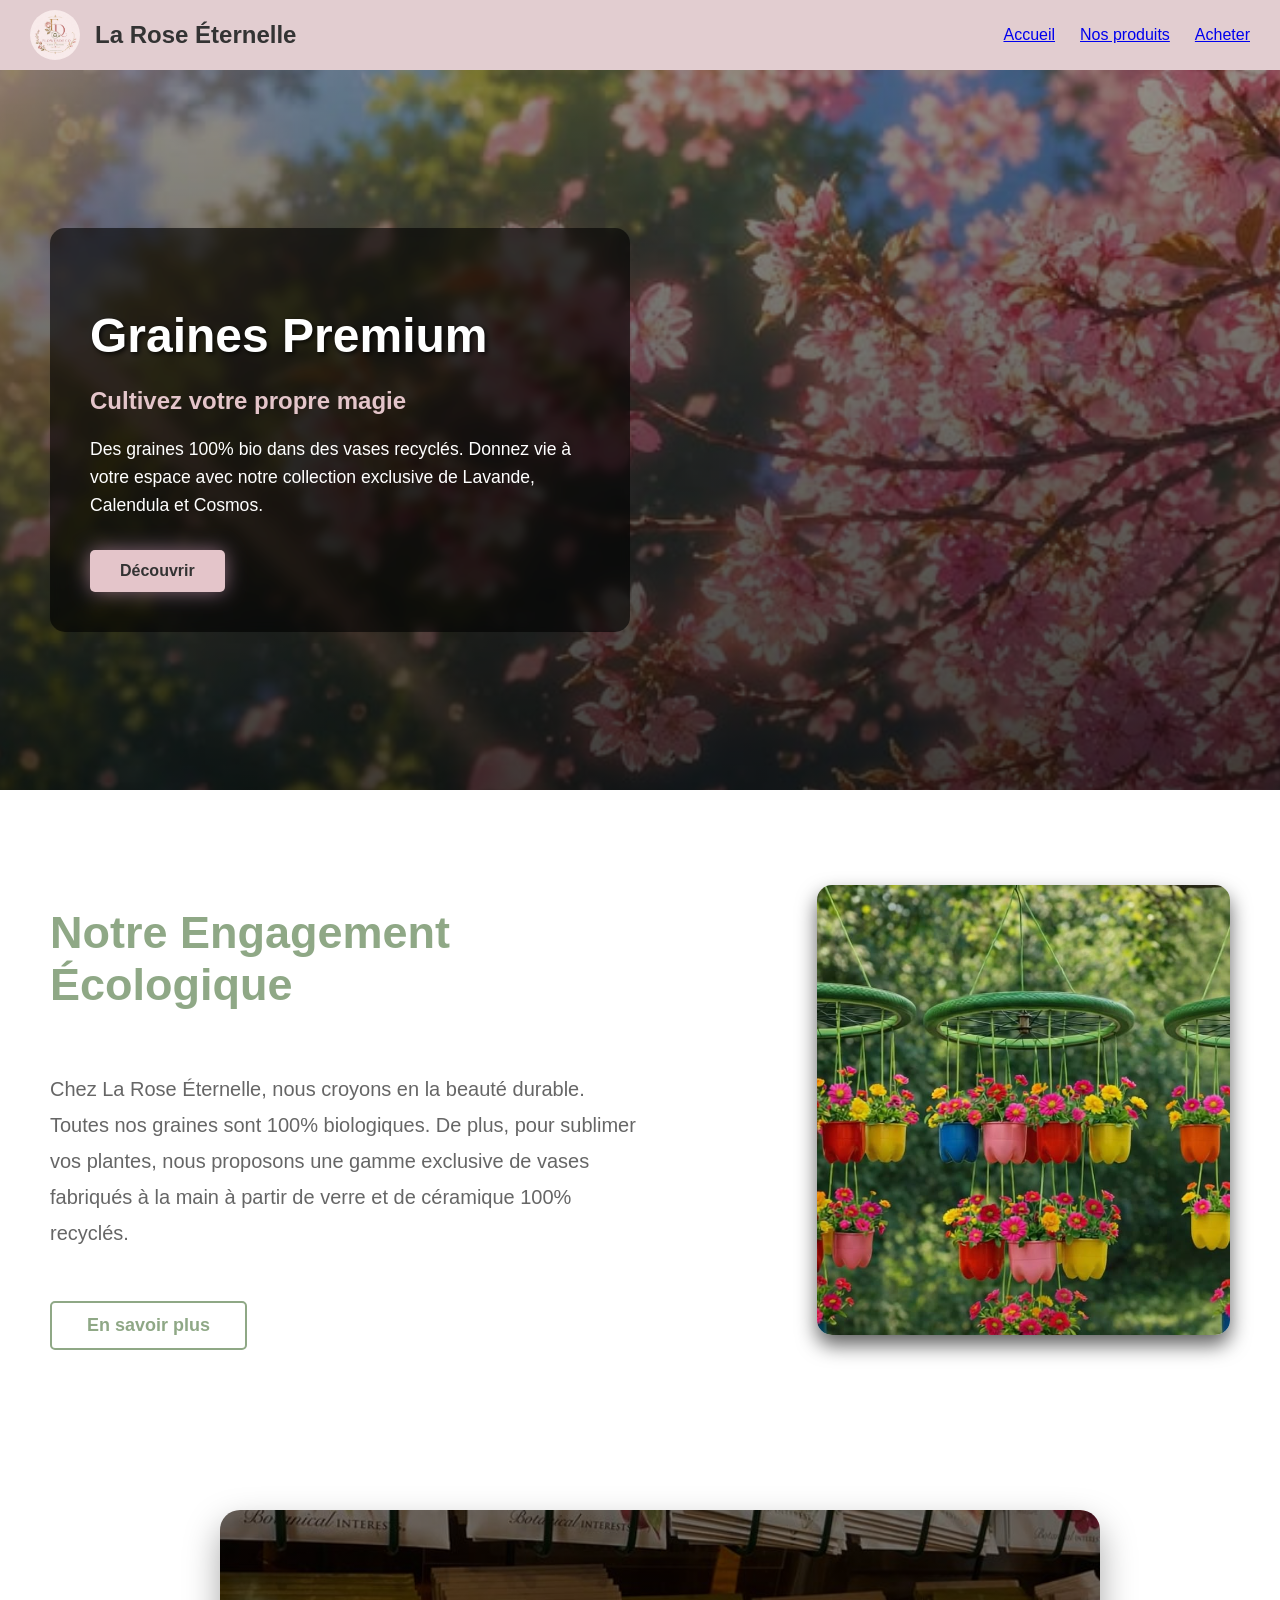
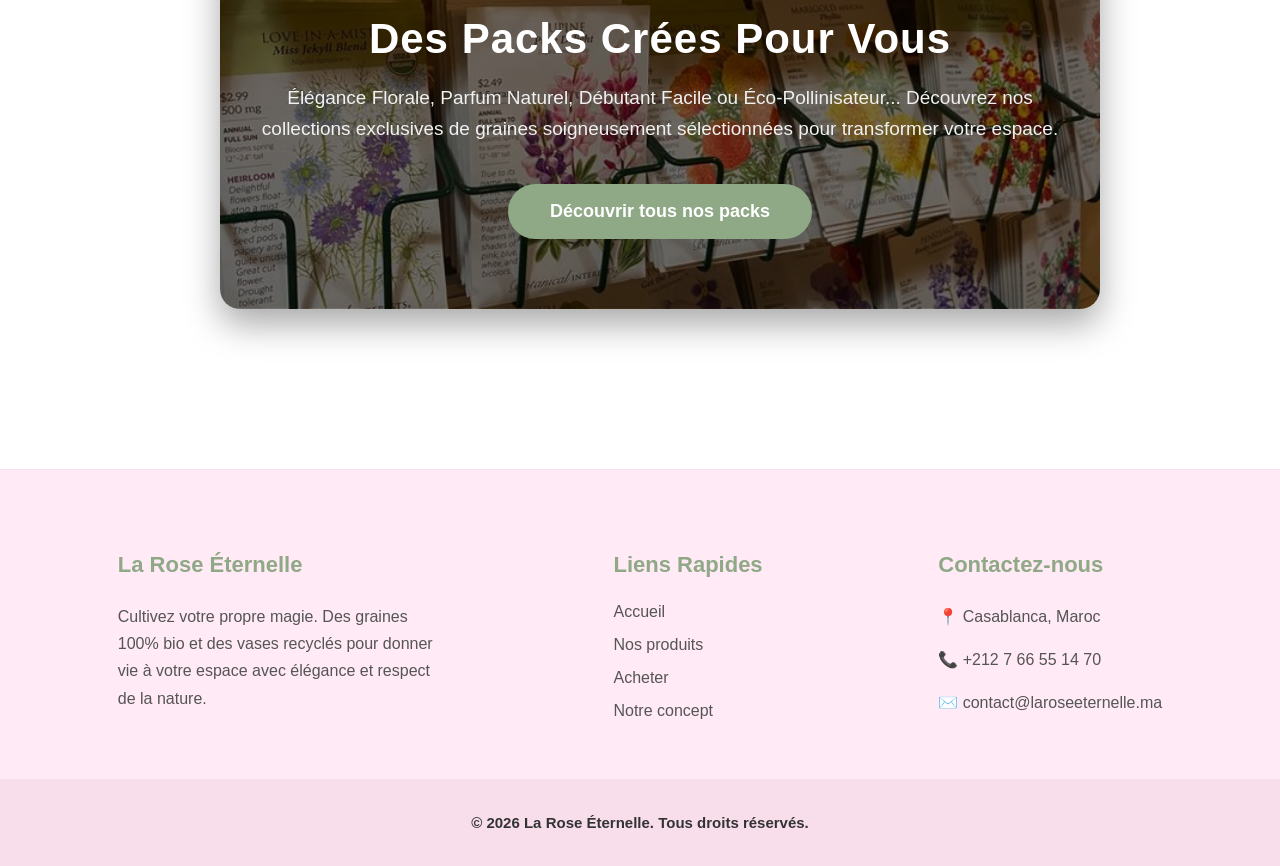
<file: templates/index.html>
<!DOCTYPE html>
<html lang="fr">
<head>
    <meta charset="UTF-8">
    <meta name="viewport" content="width=device-width, initial-scale=1.0">
    <title>La Rose Éternelle</title>
    <link rel="stylesheet" href="index.css">
</head>
<body>
    <header>
        <img src="logofleur.jpeg" alt="Logo FlowerDeco" id="logo">
        <h2>La Rose Éternelle</h2>
        <ul>
            <li><a href="index.html">Accueil</a></li>
            <li><a href="projet.html">Nos produits</a></li>
            <li><a href="achat.html">Acheter</a></li>
        </ul>
    </header>

    <section class="hero">
        <div class="intro">
            <h1>Graines Premium</h1>
            <h3>Cultivez votre propre magie</h3>
            <p>Des graines 100% bio dans des vases recyclés. Donnez vie à votre espace avec notre collection exclusive de Lavande, Calendula et Cosmos.</p>
            <button>Découvrir</button>
        </div>
        
       
    </section>

   

    <section class="s2 concept hidden-section">
        <div class="concept-text">
            <h2>Notre Engagement Écologique </h2>
            <p>Chez La Rose Éternelle, nous croyons en la beauté durable. Toutes nos graines sont 100% biologiques. De plus, pour sublimer vos plantes, nous proposons une gamme exclusive de vases fabriqués à la main à partir de verre et de céramique 100% recyclés.</p>
            <button class="btn-outline">En savoir plus</button>
        </div>
        <div class="concept-image">
            <img src="vase1.jpeg" alt="Vase Recyclé">
        </div>
    </section>



<section class="s4 pack-banner hidden-section">
        <div class="glass-box">
            <h2>Des Packs Crées Pour Vous </h2>
            <p>
                Élégance Florale, Parfum Naturel, Débutant Facile ou Éco-Pollinisateur... 
                Découvrez nos collections exclusives de graines soigneusement sélectionnées pour transformer votre espace.
            </p>
            <a href="produits.html" class="btn-glass">Découvrir tous nos packs</a>
        </div>
    </section>



    <footer>
        <div class="footer-container">
            <div class="footer-about">
                <h3>La Rose Éternelle </h3>
                <p>Cultivez votre propre magie. Des graines 100% bio et des vases recyclés pour donner vie à votre espace avec élégance et respect de la nature.</p>
            </div>

            <div class="footer-links">
                <h3>Liens Rapides</h3>
                <ul>
                    <li><a href="index.html">Accueil</a></li>
                    <li><a href="projet.html">Nos produits</a></li>
                    <li><a href="#">Acheter</a></li>
                    <li><a href="#">Notre concept</a></li>
                </ul>
            </div>

            <div class="footer-contact">
                <h3>Contactez-nous</h3>
                <p>📍 Casablanca, Maroc</p>
                <p>📞 +212 7 66 55 14 70</p>
                <p>✉️ contact@laroseeternelle.ma</p>
            </div>
        </div>

        <div class="footer-bottom">
            <p>&copy; 2026 La Rose Éternelle. Tous droits réservés.</p>
        </div>
    </footer>
</body>
</html>
</file>
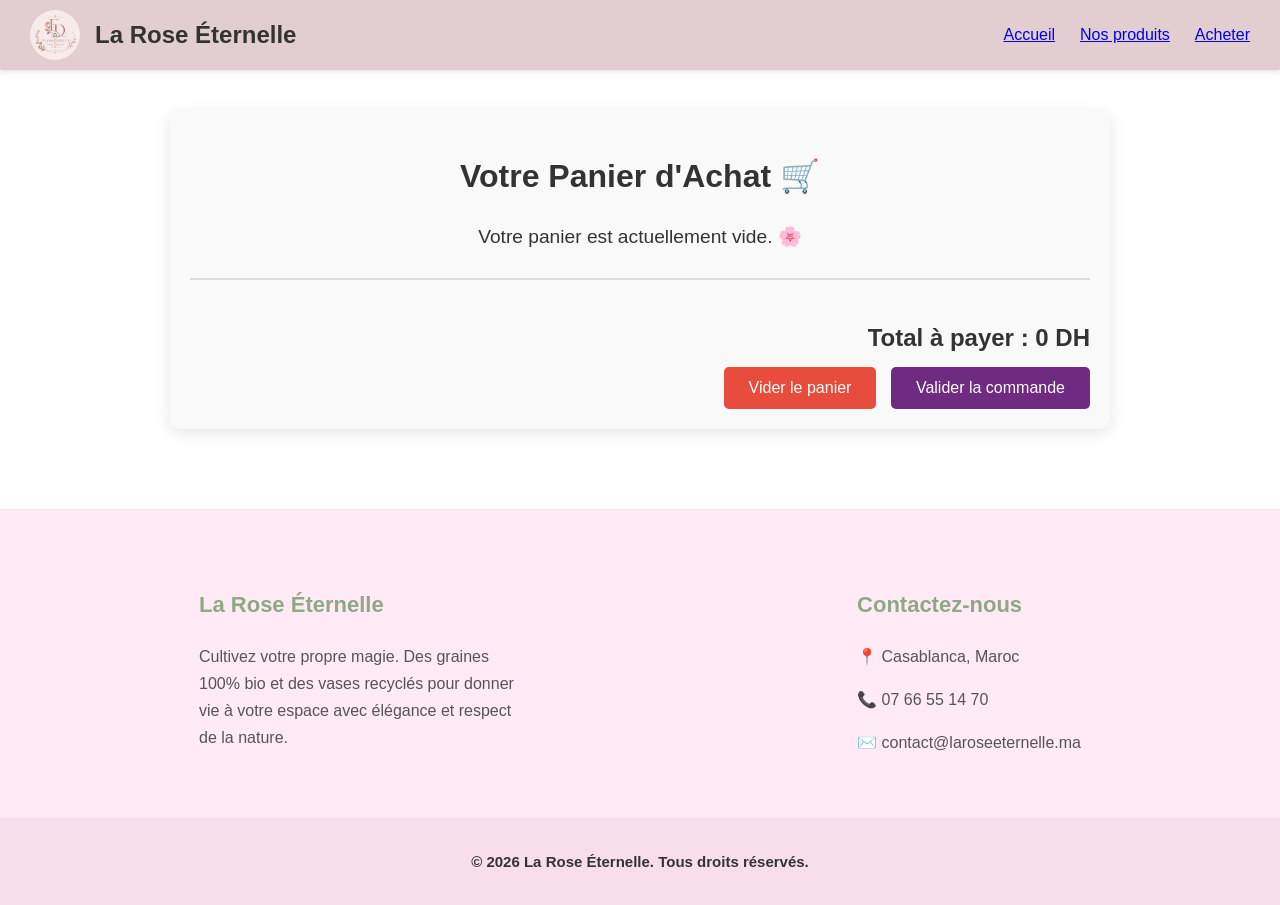
<file: templates/achat.html>
<!DOCTYPE html>
<html lang="fr">
<head>
    <meta charset="UTF-8">
    <meta name="viewport" content="width=device-width, initial-scale=1.0">
    <title>Mon Panier - La Rose Éternelle</title>
    <link rel="stylesheet" href="index.css">
    
    <style>
        /* Styles spécifiques pour la page d'achat */
        .cart-container {
            max-width: 900px;
            margin: 40px auto;
            padding: 20px;
            background-color: #f9f9f9;
            border-radius: 10px;
            box-shadow: 0 4px 15px rgba(0, 0, 0, 0.1);
        }

        .cart-container h2 {
            text-align: center;
            color: #333;
            margin-bottom: 30px;
            font-size: 2em;
        }

        .cart-item {
            display: flex;
            align-items: center;
            justify-content: space-between;
            background-color: white;
            padding: 15px;
            margin-bottom: 15px;
            border-radius: 8px;
            border: 1px solid #ddd;
        }

        .cart-item img {
            width: 80px;
            height: 80px;
            object-fit: cover;
            border-radius: 5px;
        }

        .item-details {
            flex-grow: 1;
            margin-left: 20px;
        }

        .item-details h4 {
            color: #2c3e50;
            margin-bottom: 5px;
        }

        .item-subtotal {
            font-size: 1.2em;
            color: rgb(111, 42, 129);
        }

        .cart-summary {
            margin-top: 30px;
            padding-top: 20px;
            border-top: 2px solid #ddd;
            text-align: right;
        }

        .cart-summary h3 {
            font-size: 1.5em;
            color: #333;
            margin-bottom: 15px;
        }

        .btn-valider {
            background-color: rgb(111, 42, 129);
            color: white;
            padding: 12px 25px;
            border: none;
            border-radius: 5px;
            font-size: 16px;
            cursor: pointer;
            transition: all 0.3s ease;
        }

        .btn-valider:hover {
            background-color: rgb(80, 25, 95);
        }

        .btn-vider {
            background-color: #e74c3c;
            color: white;
            padding: 12px 25px;
            border: none;
            border-radius: 5px;
            font-size: 16px;
            cursor: pointer;
            margin-right: 10px;
        }
    </style>
</head>
<body>
    <!-- Le Header (Identique aux autres pages) -->
    <header>
        <img src="logofleur.jpeg" alt="Logo FlowerDeco" id="logo">
        <h2>La Rose Éternelle</h2>
        <ul>
            <li><a href="index.html">Accueil</a></li>
            <li><a href="projet.html">Nos produits</a></li>
            <li><a href="achat.html">Acheter</a></li>
        </ul>
    </header>

    <!-- La section du Panier -->
    <main class="cart-container">
        <h2>Votre Panier d'Achat 🛒</h2>
        
        <!-- C'est ici que JavaScript va injecter les produits -->
        <div id="cart-items"></div>

        <!-- Le résumé et les boutons -->
        <div class="cart-summary">
            <h3>Total à payer : <span id="cart-total">0</span> DH</h3>
            <button class="btn-vider" onclick="viderPanier()">Vider le panier</button>
            <button class="btn-valider" onclick="validerCommande()">Valider la commande</button>
        </div>
    </main>

    <!-- Le Footer (Identique aux autres pages) -->
    <footer>
        <div class="footer-container">
            <div class="footer-about">
                <h3>La Rose Éternelle</h3>
                <p>Cultivez votre propre magie. Des graines 100% bio et des vases recyclés pour donner vie à votre espace avec élégance et respect de la nature.</p>
            </div>
            <div class="footer-contact">
                <h3>Contactez-nous</h3>
                <p>📍 Casablanca, Maroc</p>
                <p>📞 07 66 55 14 70</p>
                <p>✉️ contact@laroseeternelle.ma</p>
            </div>
        </div>
        <div class="footer-bottom">
            <p>&copy; 2026 La Rose Éternelle. Tous droits réservés.</p>
        </div>
    </footer>

    <!-- Le fichier JavaScript spécifique à cette page -->
    <script src="achat.js"></script>
</body>
</html>
</file>
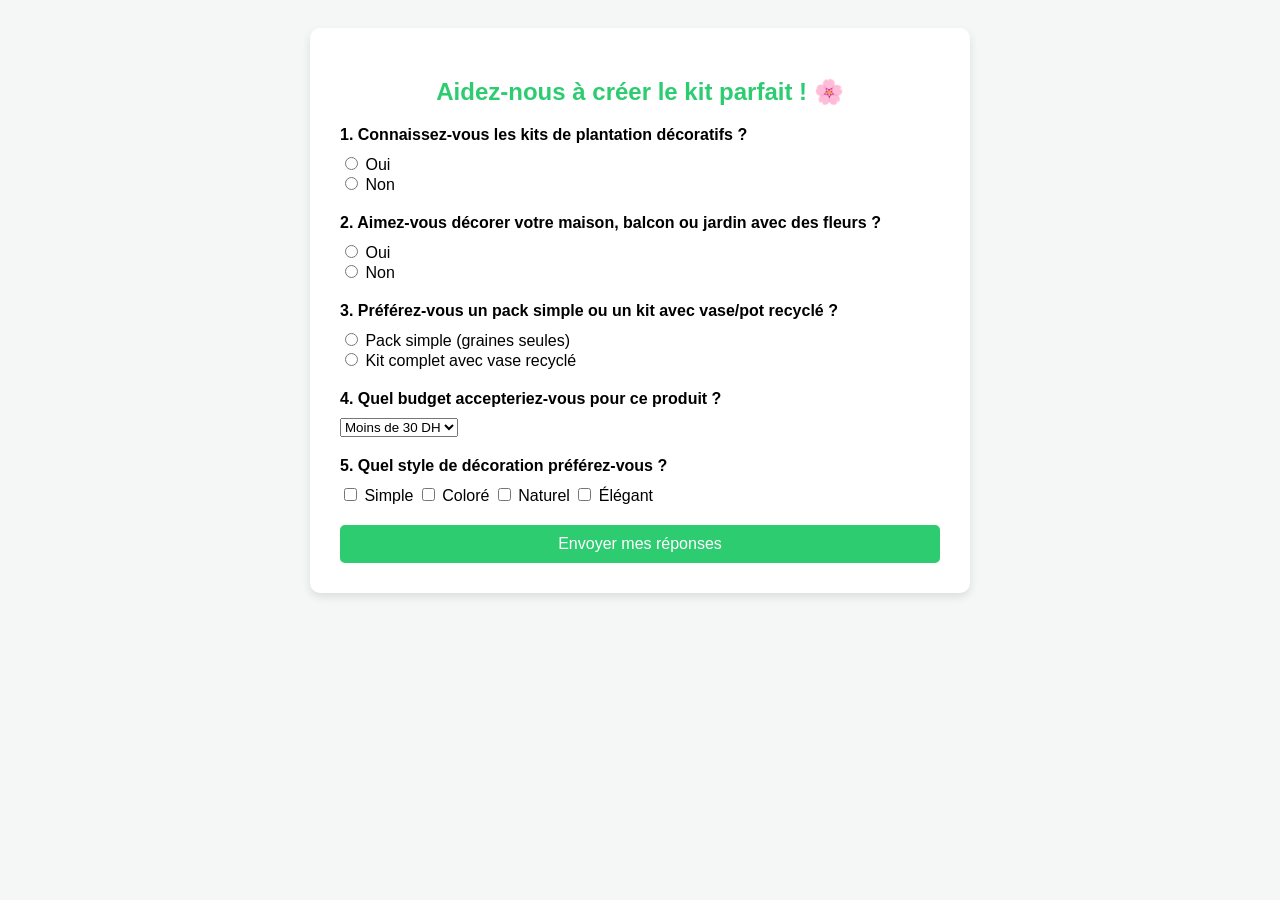
<file: templates/questionnaire.html>
<!DOCTYPE html>
<html>
<head>
    <title>Questionnaire - Eco-Werda</title>
    <style>
        body { font-family: Arial; background-color: #f4f7f6; padding: 20px; }
        .form-container { background: white; padding: 30px; border-radius: 10px; max-width: 600px; margin: auto; box-shadow: 0 4px 8px rgba(0,0,0,0.1); }
        h2 { color: #2ecc71; text-align: center; }
        .question { margin-bottom: 20px; }
        .question p { font-weight: bold; margin-bottom: 10px; }
        button { background-color: #2ecc71; color: white; border: none; padding: 10px 20px; border-radius: 5px; cursor: pointer; width: 100%; font-size: 16px; }
    </style>
</head>
<body>

<div class="form-container">
    <h2>Aidez-nous à créer le kit parfait ! 🌸</h2>
    
    <!-- L-Formulaire li ghay-sifet l-m3loumat l-Python -->
    <form action="/submit" method="POST">
        
        <div class="question">
            <p>1. Connaissez-vous les kits de plantation décoratifs ?</p>
            <input type="radio" name="q1" value="Oui"> Oui <br>
            <input type="radio" name="q1" value="Non"> Non
        </div>

        <div class="question">
            <p>2. Aimez-vous décorer votre maison, balcon ou jardin avec des fleurs ?</p>
            <input type="radio" name="q2" value="Oui"> Oui <br>
            <input type="radio" name="q2" value="Non"> Non
        </div>

        <div class="question">
            <p>3. Préférez-vous un pack simple ou un kit avec vase/pot recyclé ?</p>
            <input type="radio" name="q3" value="Pack simple"> Pack simple (graines seules) <br>
            <input type="radio" name="q3" value="Kit avec vase recyclé"> Kit complet avec vase recyclé
        </div>

        <div class="question">
            <p>4. Quel budget accepteriez-vous pour ce produit ?</p>
            <select name="q4">
                <option value="Moins de 30 DH">Moins de 30 DH</option>
                <option value="30 à 50 DH">30 à 50 DH</option>
                <option value="50 à 80 DH">50 à 80 DH</option>
                <option value="Plus de 80 DH">Plus de 80 DH</option>
            </select>
        </div>

        <div class="question">
            <p>5. Quel style de décoration préférez-vous ?</p>
            <input type="checkbox" name="q5" value="Simple"> Simple
            <input type="checkbox" name="q5" value="Coloré"> Coloré
            <input type="checkbox" name="q5" value="Naturel"> Naturel
            <input type="checkbox" name="q5" value="Élégant"> Élégant
        </div>

        <button type="submit">Envoyer mes réponses</button>
    </form>
</div>

</body>
</html>
</file>
<file: templates/index.css>
body {
    margin: 0;
    padding: 0;
    
    background-color: #ffffff; /* Hada howa l-byed nqi (Pure White) */
    color: #333;

    font-family: Arial, sans-serif;
}


header {
    display: flex;
    align-items: center;
    padding: 10px 30px;
    margin: 0;
    background-color: rgba(225, 202, 205, 0.938);
    box-shadow: 0 2px 5px rgba(0,0,0,0.1); 
}

header h2 {
    margin: 0;
    color: #333;
}

ul {
    display: flex;
    gap: 25px;
    list-style: none;
    margin-left: auto;
    padding: 0;
}

header img {
    width: 50px;
    height: 50px; 
    margin-right: 15px;
    border-radius: 50%; 
}

.hero {
    display: flex;
    align-items: center; 
    justify-content: flex-start;
    height: 80vh; 
    padding: 0 50px;
    
    /* 1. L-Overlay: Zidna linear-gradient qbel mn l-url dyal t-tswira */
    /* Had l-gradient kay-bda b k7el chffaf (0.4) l-fouq, w kay-wlli k7el m-ghlouq (0.8) l-te7t */
    background-image: linear-gradient(to bottom, rgba(0, 0, 0, 0.4), rgba(0, 0, 0, 0.8)), url('s2.jpeg');
    
    background-size: cover; /* Kat-khlli t-tswira t-3emmer l-blassa kamla */
    
    /* 2. Position: Kat-goul l-CSS rkkez 3la l-weste dyal t-tswira */
    background-position: center center; 
    
    /* 3. Parallax (Optionnel walakin wa3r): Kat-khlli t-tswira tabta mlli kat-scrolli */
    background-attachment: fixed; 
}
/* L-Boîte dyal l-kettba */
.intro {
    max-width: 500px;
    /* Had l-khalfia chffafa (k7el b 60%) kat-khlli l-kettba t-ban mzyan foq ay tswira */
    background-color: rgba(0, 0, 0, 0.6); 
    padding: 40px; /* Espace weste l-boîte */
    border-radius: 15px; /* Rkane m-dowrin */
    color: #ffffff; /* L-Kettba b l-byed */
    backdrop-filter: blur(5px); /* Optionnel: Kay-dir effet flou l-tswira li mora l-boîte (Glassmorphism) */
}

/* Z-zwaq dyal l-3anawin w n-nas */
.intro h1 {
    font-size: 3em;
    margin-bottom: 10px;
    text-shadow: 2px 2px 5px rgba(0, 0, 0, 0.8); /* Khiyal l-kettba bach t-zid t-ban */
}

.intro h3 {
    font-size: 1.5em;
    margin-bottom: 20px;
    color: rgb(228, 197, 202); /* Loun m-waty m3a l-bouton */
}

.intro p {
    font-size: 1.1em;
    line-height: 1.6; /* Espace bin s-stoura bach t-qra mzyan */
    margin-bottom: 30px;
}

/* L-Bouton dyalek (b3d t-tss7i7) */
.intro button {
    padding: 12px 30px;
    background-color: rgb(228, 197, 202);
    border: none;
    border-radius: 5px;
    font-size: 16px;
    font-weight: bold;
    color: #333;
    box-shadow: 0 0 20px rgba(219, 165, 195, 0.6);
    cursor: pointer;
    /* Tss7i7 dyal 'ti' l 'all' */
    transition: all 0.4s ease; 
}

.intro button:hover {
    background-color: rgb(240, 210, 215); /* Loun kay-fta7 chwiya f l-hover */
    transform: translateY(-6px) scale(1.02); 
    box-shadow: 0 10px 30px rgba(245, 183, 203, 0.9); 
}









/* --- SECTION 2 : Concept --- */
.concept {
    display: flex;
    justify-content: space-between;
    align-items: center; /* Bdlnaha mn stretch l center bach ma t-t-jbedch tswira */
    padding: 80px 50px;
    background-color: #ffffff;
    gap: 50px; 
}

/* L-ktaba (Bqat kima hiya) */
.concept-text {
    width: 50%;
    display: flex;
    flex-direction: column; 
    justify-content: center; 
}

.concept-text h2 {
    font-size: 45px; 
    color: #8fa886;
    margin-bottom: 40px; 
}

.concept-text p {
    font-size: 20px; 
    line-height: 1.8; 
    color: #666;
    margin-bottom: 50px; 
}

.btn-outline {
    align-self: flex-start; 
    padding: 12px 35px;
    background-color: transparent;
    border: 2px solid #8fa886; 
    color: #8fa886;
    border-radius: 5px;
    font-size: 18px; 
    font-weight: bold;
    cursor: pointer;
    transition: 0.3s;
}

.btn-outline:hover {
    background-color: #8fa886;
    color: white;
}

/* L-Blassa d-tswira (Hna fin derna t-t3dil) */
.concept-image {
    width: 35%; /* Nqesna l-3erd dyalha mn 45% l 35% bach t-sghar */
    display: flex;
    justify-content: center; /* Kan-centriywha f blast-ha */
}

.concept-image img {
    width: 100%;
    height: auto; /* Had auto hiya s-ser! Kat-khelli tswira t-ban kamla w t-7afed 3la l-3bar d-l-asl dyalha */
    max-height: 450px; /* 3tinaha 7ed a9sa bach ga3ma t-foutu f t-toul */
    object-fit: cover; 
    border-radius: 15px;
    box-shadow: 0 10px 20px rgba(0, 0, 0, 0.621);
    transition: transform 0.4s ease, box-shadow 0.4s ease;
}
/* L-7araka mlli t-duz la souris */
.concept-image img:hover {
    transform: translateY(-8px) scale(1.02); /* Kat-tle3 l-fouq b 8px w kat-kber ghir chwiiiya */
    box-shadow: 0 15px 30px rgba(0,0,0,0.15); /* L-khyal kay-kber bach t-ban t-hezzat */
    cursor: pointer; /* Zdnaha bach y-ban l-yed mlli t-qissiha */
    box-shadow: 0 18px 28px #8fa886f2;
}





/* --- SECTION 4 : Banner dyal les Packs --- */
.pack-banner {
    width: 100%;
    display: flex;
    justify-content: center;
    align-items: center;
    padding: 80px 20px;
    background-color: #ffffff; /* Khalfiyya d-la section bayda n9iya */
}

/* L-mrebe3 li l-dakhel (li kan z-zaj w wlla tswira) */
.glass-box {
    /* Hna fin ghat-diri s-smiya d-tswira dyalek. 
       Zdt lik wa7ed d-del k7el khfif (0.5) fo9 tswira bach l-ktaba l-byda t-9ra mzyan */
    background: linear-gradient(rgba(0, 0, 0, 0.5), rgba(0, 0, 0, 0.5)), url('flower\ seeds.jpeg'); 
    background-size: cover;
    background-position: center;
    
    padding: 70px 40px;
    border-radius: 20px;
    text-align: center;
    max-width: 800px;
    width: 100%;
    color: white; 
    box-shadow: 0 15px 35px rgba(0, 0, 0, 0.347); /* Khyal zwin 3la bera */
}

/* L-ktaba w l-bouton kay-bqaw huma huma */
.glass-box h2 {
    font-size: 42px;
    margin-bottom: 20px;
    letter-spacing: 1px;
}

.glass-box p {
    font-size: 19px;
    line-height: 1.6;
    margin-bottom: 40px;
    color: #f1f1f1;
}

.btn-glass {
    display: inline-block;
    padding: 15px 40px;
    background-color: #8fa886;
    color: white;
    text-decoration: none;
    font-size: 18px;
    font-weight: bold;
    border-radius: 30px;
    transition: all 0.3s ease;
    border: 2px solid #8fa886;
}

.btn-glass:hover {
    background-color: white; 
    color: #8fa886; 
    transform: translateY(-5px);
}



/* --- FOOTER --- */
footer {
    background-color: rgb(255, 234, 245); /* Nfs l-loun d-l-header li khtarity f l-bdaya */
    color: #333;
    padding-top: 60px;
    margin-top: 80px; /* Bach y-b33ed mn l-section li qbl mnnou */
    border-top: 1px solid rgba(248, 222, 235, 0.8);
}

.footer-container {
    display: flex;
    justify-content: space-around;
    flex-wrap: wrap; /* Bach ila sghar l-ecran, y-hbtou l-te7t w ma y-t-khsserch d-décor */
    padding: 0 50px 50px 50px;
    gap: 40px;
}

.footer-about, .footer-links, .footer-contact {
    max-width: 320px;
}

footer h3 {
    color: #8fa886; /* L-khder dyalna */
    margin-bottom: 25px;
    font-size: 22px;
}

.footer-about p, .footer-contact p {
    font-size: 16px;
    line-height: 1.7;
    color: #555;
    margin-bottom: 12px;
}

/* Zwaq d-les liens li f l-footer */
.footer-links ul {
    list-style: none;
    padding: 0;
    margin: 0;
    display: flex;
    flex-direction: column;
    gap: 15px;
}

.footer-links a {
    text-decoration: none;
    color: #555;
    font-size: 16px;
    transition: all 0.3s ease;
}

/* L-7araka mlli t-qissi l-liens b la souris */
.footer-links a:hover {
    color: #8fa886;
    padding-left: 8px; /* Kay-k7ez l-lien chwiiiiya l-limen, kay-3ti mndar m-jehd! */
}

/* L-banda d-l-te7t ga3 (Copyright) */
.footer-bottom {
    background-color: #f8deeb; /* Rose mghlou9 chwiya 3la l-khalfiyya */
    text-align: center;
    padding: 20px;
    font-size: 15px;
    color: #333;
    font-weight: bold;
}
</file>
